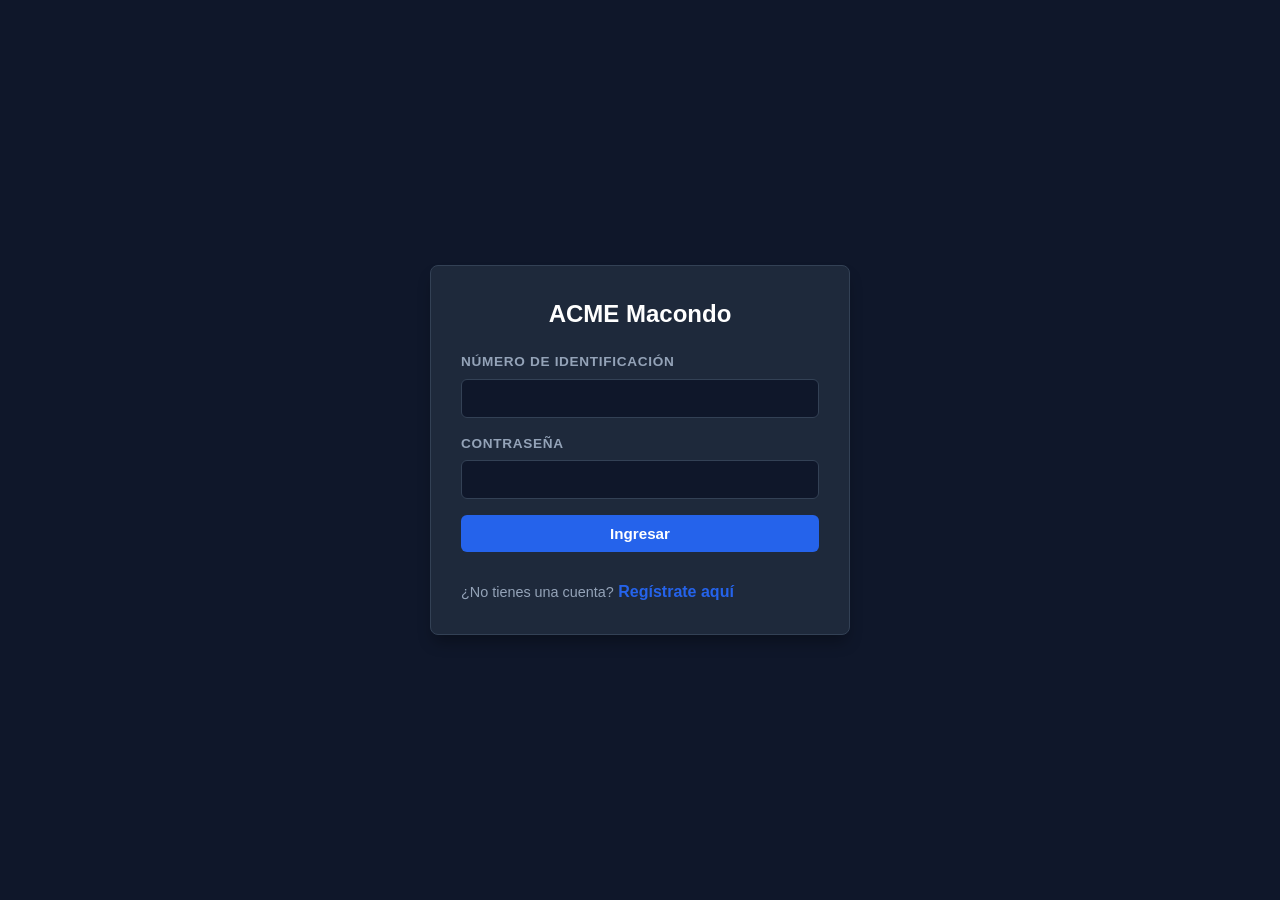
<file: index.html>
<!DOCTYPE html>
<html lang="es">
<head>
    <meta charset="UTF-8">
    <title>ACME - Acceso</title>
    <link rel="stylesheet" href="css/styles.css">
</head>
<body>
    <div>
        <h2 id="formTitle">ACME Macondo</h2>
        <p id="formDescription" style="display: none;">Completa tus datos para crear tu cuenta y acceder directamente al sistema.</p>
        
        <form id="authForm">
            <div>
                <label>Número de Identificación</label>
                <input type="text" id="authId" required>
            </div>
            
            <div id="registerFields" style="display: none;">
                <div style="margin-bottom: 10px;">
                    <label>Nombre Completo</label>
                    <input type="text" id="regName">
                </div>
                <div style="margin-bottom: 10px;">
                    <label>Cargo asignado</label>
                    <select id="regRole">
                        <option value="Administrador">Administrador</option>
                        <option value="Operario">Operario</option>
                        <option value="Supervisor">Supervisor</option>
                    </select>
                </div>
            </div>

            <div>
                <label>Contraseña</label>
                <input type="password" id="authPass" required>
            </div>

            <div id="confirmPassField" style="display: none; margin-bottom: 10px;">
                <label>Confirmar Contraseña</label>
                <input type="password" id="authPassConfirm">
            </div>

            <button type="submit" id="submitBtn">Ingresar</button>
        </form>
        
        <div style="margin-top: 15px;">
            <span id="switchText">¿No tienes una cuenta?</span>
            <a href="#" id="switchLink">Regístrate aquí</a>
        </div>
    </div>
    <script src="js/login.js"></script>
</body>
</html>
</file>
<file: css/styles.css>
:root {
    --primary: #2563eb;
    --primary-hover: #1d4ed8;
    --bg: #f8fafc;
    --card: #ffffff;
    --text: #1e293b;
    --text-muted: #64748b;
    --border: #cbd5e1;
    --danger: #ef4444;
    --success: #10b981;
}

* {
    box-sizing: border-box;
    margin: 0;
    padding: 0;
    font-family: 'Segoe UI', Tahoma, Geneva, Verdana, sans-serif;
}

body {
    background-color: var(--bg);
    color: var(--text);
    padding-bottom: 40px;
    line-height: 1.5;
}

body:not(:has(main-nav)) {
    background-color: #0f172a;
    display: flex;
    justify-content: center;
    align-items: center;
    min-height: 100vh;
    padding-bottom: 0;
}

body:not(:has(main-nav)) .card,
body:not(:has(main-nav)) > div {
    border: 1px solid #334155;
    background: #1e293b;
    color: #f8fafc;
    padding: 30px;
    border-radius: 8px;
    box-shadow: 0 10px 15px -3px rgba(0, 0, 0, 0.3);
    width: 100%;
    max-width: 420px;
}

body:not(:has(main-nav)) h2 {
    color: #ffffff;
    text-align: center;
    margin-bottom: 20px;
}

body:not(:has(main-nav)) label {
    color: #94a3b8;
}

body:not(:has(main-nav)) input {
    background-color: #0f172a;
    border-color: #334155;
    color: #ffffff;
}

body:not(:has(main-nav)) input:focus {
    border-color: var(--primary);
    outline: none;
}

body:not(:has(main-nav)) div > span {
    color: #94a3b8;
    display: inline-block;
    margin-top: 15px;
    font-size: 0.9rem;
}

.container {
    max-width: 1100px;
    margin: 20px auto;
    padding: 0 15px;
}

.grid {
    display: grid;
    grid-template-columns: repeat(auto-fit, minmax(320px, 1fr));
    gap: 20px;
}

.card {
    background: var(--card);
    padding: 24px;
    border-radius: 8px;
    box-shadow: 0 4px 6px -1px rgba(0, 0, 0, 0.05), 0 2px 4px -1px rgba(0, 0, 0, 0.03);
    margin-bottom: 20px;
}

h2, h3 {
    margin-bottom: 15px;
    font-weight: 600;
}

p {
    color: var(--text-muted);
    font-size: 0.95rem;
    margin-bottom: 20px;
}

.form-group, div > label + input, div > label + select {
    margin-bottom: 16px;
}

label {
    display: block;
    margin-bottom: 6px;
    font-weight: 600;
    font-size: 0.85rem;
    text-transform: uppercase;
    letter-spacing: 0.05em;
}

input, select {
    width: 100%;
    padding: 10px 12px;
    border: 1px solid var(--border);
    border-radius: 6px;
    font-size: 0.95rem;
    transition: border-color 0.2s, box-shadow 0.2s;
    background-color: #ffffff;
    color: var(--text);
}

input:focus, select:focus {
    border-color: var(--primary);
    box-shadow: 0 0 0 3px rgba(37, 99, 235, 0.15);
    outline: none;
}

/* --- BOTONES --- */
.btn, button[type="submit"], td button {
    display: inline-block;
    width: 100%;
    background-color: var(--primary);
    color: #ffffff;
    padding: 10px 16px;
    border: none;
    border-radius: 6px;
    cursor: pointer;
    font-weight: 600;
    font-size: 0.95rem;
    text-align: center;
    transition: background-color 0.2s;
}

.btn:hover, button[type="submit"]:hover {
    background-color: var(--primary-hover);
}

.btn-danger, .btn[onclick*="eliminar"], td button:nth-child(2) {
    background-color: var(--danger);
}

.btn-danger:hover, .btn[onclick*="eliminar"]:hover, td button:nth-child(2):hover {
    background-color: #dc2626;
}

td button {
    width: auto;
    padding: 6px 12px;
    font-size: 0.85rem;
    margin-right: 5px;
}

a {
    color: var(--primary);
    text-decoration: none;
    font-weight: 600;
}

a:hover {
    text-decoration: underline;
}

nav {
    background-color: #0f172a;
    padding: 15px 30px;
    display: flex;
    justify-content: space-between;
    align-items: center;
    color: #ffffff;
}

nav div:first-child {
    font-size: 1.2rem;
    letter-spacing: 0.05em;
}

nav div a {
    color: #94a3b8;
    margin: 0 10px;
    font-size: 0.95rem;
    transition: color 0.2s;
}

nav div a:hover, nav div a.active {
    color: #ffffff;
    text-decoration: none;
}

nav div a[href="index.html"] {
    color: var(--danger);
    font-weight: bold;
}

hr {
    border: 0;
    height: 1px;
    background: var(--border);
    margin: 25px 0;
}

/* --- TABLAS --- */
table, [border="1"] {
    width: 100%;
    border-collapse: collapse;
    margin-top: 15px;
    border: none !important;
}

th, td {
    padding: 12px 14px;
    text-align: left;
    border-bottom: 1px solid var(--border);
    font-size: 0.9rem;
}

th {
    background-color: #f1f5f9;
    color: #475569;
    font-weight: 600;
}

tr:hover {
    background-color: #f8fafc;
}

#resumen {
    background: #f1f5f9;
    padding: 16px;
    border-left: 4px solid var(--success);
    border-radius: 4px;
    font-size: 0.95rem;
    color: var(--text);
}
</file>
